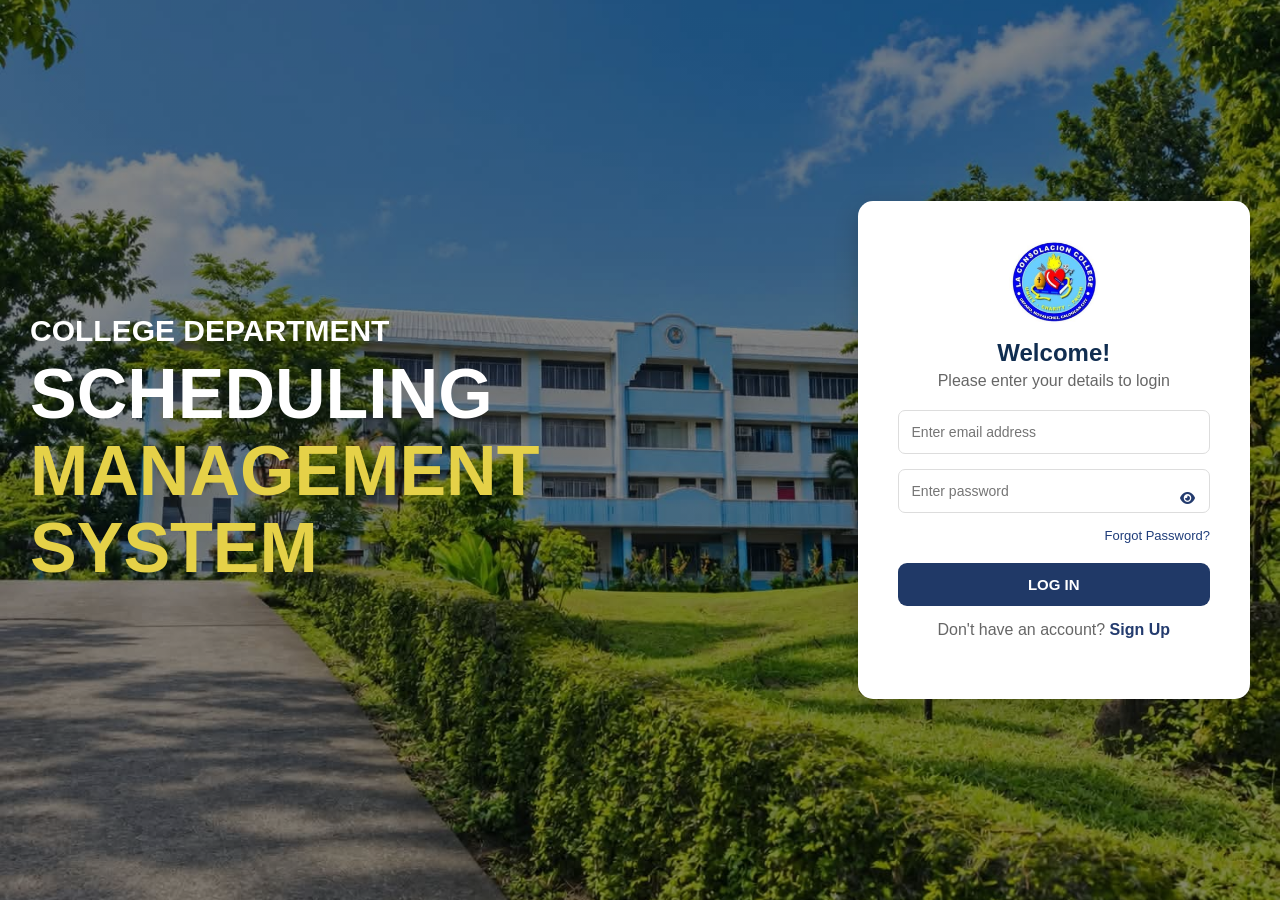
<file: index.html>
<!DOCTYPE html>
<html lang="en">

<head>
    <meta charset="UTF-8">
    <meta name="viewport" content="width=device-width, initial-scale=1.0">

    <title>Scheduling Management System | LCCN</title>

    <link rel="stylesheet" href="css/style.css">
    <link rel="stylesheet" href="https://cdnjs.cloudflare.com/ajax/libs/font-awesome/6.5.1/css/all.min.css">
</head>

<body>

    <!-- LOGIN PAGE -->
    <div class="overlay">

        <div class="left-side">
            <h3>COLLEGE DEPARTMENT</h3>
            <h1>SCHEDULING</h1>
            <h1 class="highlight">MANAGEMENT SYSTEM</h1>
        </div>

        <div class="login-card">

            <img src="images/logo.png" class="logo" alt="LCCN Logo">

            <h2>Welcome!</h2>
            <p>Please enter your details to login</p>

            <form id="loginForm">

                <input type="email" id="email" name="email"
                    placeholder="Enter email address" required>

                <div class="password-container">
                    <input type="password" id="password" name="password"
                        placeholder="Enter password" required>

                    <button type="button" class="password-toggle"
                        onclick="togglePassword()" aria-label="Show password">
                        <i class="fa-solid fa-eye" id="loginEye"></i>
                    </button>
                </div>

                <a href="#" class="forgot"
                    onclick="openResetPassword(); return false;">
                    Forgot Password?
                </a>

                <button type="submit" class="login-button">
                    LOG IN
                </button>

            </form>

            <p class="signup">
                Don't have an account?
                <a href="#" onclick="openSignup(); return false;">Sign Up</a>
            </p>

        </div>
    </div>


    <!-- SIGN UP MODAL -->
    <div class="modal-overlay" id="signupModal">

        <div class="signup-modal">

            <button type="button" class="close-modal"
                onclick="closeSignup()" aria-label="Close modal">
                <i class="fa-solid fa-xmark"></i>
            </button>

            <div class="modal-header">

                <h2>Sign Up</h2>
                <p>Create your account right now to reserve your queue</p>

            </div>

            <form id="signupForm">

                <div class="form-group">
                    <label for="fullName">Full name</label>
                    <input type="text" id="fullName" name="full_name"
                        placeholder="" required>
                </div>

                <div class="form-group">
                    <label for="signupEmail">LCCN Email</label>
                    <input type="email" id="signupEmail" name="email"
                        placeholder="" required>
                </div>

                <div class="form-group">
                    <label for="mobile">Mobile Number</label>
                    <input type="tel" id="mobile" name="mobile"
                        placeholder="" pattern="09[0-9]{9}"
                        maxlength="11" required>
                </div>

                <div class="form-group">
                    <label for="studentNo">Student No</label>
                    <input type="text" id="studentNo" name="student_no"
                        placeholder="" required>
                </div>

                <div class="form-group">
                    <label for="signupPassword">Password</label>

                    <div class="password-container">
                        <input type="password" id="signupPassword"
                            name="password" placeholder=""
                            minlength="8" required>

                        <button type="button" class="password-toggle"
                            onclick="toggleSignupPassword()"
                            aria-label="Show password">
                            <i class="fa-solid fa-eye"></i>
                        </button>
                    </div>
                </div>

                <div class="form-group">
                    <label for="confirmPassword">Confirm Password</label>

                    <div class="password-container">
                        <input type="password" id="confirmPassword"
                            name="confirm_password" placeholder=""
                            required>

                        <button type="button" class="password-toggle"
                            onclick="toggleConfirmPassword()"
                            aria-label="Show confirm password">
                            <i class="fa-solid fa-eye"></i>
                        </button>
                    </div>
                </div>

                <!-- ASSESSMENT FORM UPLOAD -->
                <div class="form-group">
                    <label for="assessmentForm">Student Assessment Form</label>

                    <label class="upload-box" for="assessmentForm">

                        <span class="upload-icon">
                            <i class="fa-solid fa-image"></i>
                        </span>

                        <span id="fileName">
                            Upload Student Assessment Form
                        </span>

                        <input type="file"
                            id="assessmentForm"
                            name="assessment_form"
                            accept=".pdf,.jpg,.jpeg,.png"
                            required>

                    </label>
                </div>

                <div id="signupMessage" class="form-message"></div>

                <button type="submit" class="signup-button">
                    SIGN UP
                </button>

            </form>

            <p class="modal-login">
                Already have an account?
                <a href="#" onclick="closeSignup(); return false;">Log In</a>
            </p>

        </div>
    </div>


    <!-- REGISTRATION SUCCESS MODAL -->
    <div class="modal-overlay" id="successModal">

        <div class="success-modal">

            <div class="success-icon">
                <i class="fa-solid fa-user-plus"></i>
            </div>

            <h3>Account Registered!</h3>

            <p>
                Please wait for Registrar's verification
                which will be sent to your email.
            </p>

            <button type="button" class="success-login-button"
                onclick="closeSuccess()">
                LOG IN
            </button>

        </div>
    </div>


    <!-- RESET PASSWORD MODAL -->
    <div class="modal-overlay" id="resetPasswordModal">

        <div class="reset-password-modal">

            <button type="button" class="close-modal"
                onclick="closeResetPassword()" aria-label="Close modal">
                <i class="fa-solid fa-xmark"></i>
            </button>

            <div class="reset-header">

                <div class="reset-icon">
                    <i class="fa-solid fa-lock"></i>
                </div>

                <h2>RESET YOUR PASSWORD</h2>

                <p>
                    Password must be at least 8 characters and include
                    uppercase, lowercase, and special characters.
                </p>

            </div>

            <form id="resetPasswordForm">

                <div class="form-group">

                    <label for="newPassword"></label>

                    <div class="password-container">

                        <input type="password" id="newPassword"
                            placeholder=" NEW PASSWORD" minlength="8"
                            autocomplete="new-password" required>

                        <button type="button" class="password-toggle"
                            onclick="toggleResetPassword('newPassword', 'newPasswordEye')"
                            aria-label="Show new password">

                            <i class="fa-solid fa-eye" id="newPasswordEye"></i>

                        </button>

                    </div>
                </div>

                <div class="form-group">

                    <label for="confirmNewPassword"></label>

                    <div class="password-container">

                        <input type="password" id="confirmNewPassword"
                            placeholder="CONFIRM PASSWORD"
                            autocomplete="new-password" required>

                        <button type="button" class="password-toggle"
                            onclick="toggleResetPassword('confirmNewPassword', 'confirmNewPasswordEye')"
                            aria-label="Show confirm password">

                            <i class="fa-solid fa-eye" id="confirmNewPasswordEye"></i>

                        </button>

                    </div>
                </div>

                <div id="resetMessage" class="reset-message"
                    aria-live="polite"></div>

                <button type="submit" class="reset-button">
                    Reset Password
                </button>

            </form>

        </div>
    </div>


    <script src="js/script.js"></script>

</body>
</html>
</file>
<file: css/style.css>
/* ==============================
   GLOBAL
============================== */

* {
    margin: 0;
    padding: 0;
    box-sizing: border-box;
    font-family: 'Segoe UI', sans-serif;
}

body {
    background:
        linear-gradient(rgba(0,0,0,.48), rgba(0,0,0,.48)),
        url('../images/background.jpg');

    background-size: cover;
    background-position: center;
    background-repeat: no-repeat;
    background-attachment: fixed;
    min-height: 100vh;
}


/* ==============================
   LOGIN LAYOUT
============================== */

.overlay {
    width: 100%;
    min-height: 100vh;
    display: flex;
    justify-content: space-around;
    align-items: center;
    padding: 30px;
    gap: 30px;
}

.left-side {
    color: white;
}

.left-side h3 {
    font-size: 30px;
    margin-bottom: 8px;
}

.left-side h1 {
    font-size: 70px;
    font-weight: 800;
    line-height: 1.1;
}

.highlight {
    color: #e5d148;
}


/* ==============================
   LOGIN CARD
============================== */

.login-card {
    width: 400px;
    max-width: 100%;
    background: white;
    padding: 40px;
    border-radius: 15px;
    text-align: center;
    box-shadow: 0 8px 25px rgba(0,0,0,.2);
}

.logo {
    width: 90px;
    margin-bottom: 10px;
    object-fit: contain;
}

.login-card h2 {
    color: #102d50;
    margin-bottom: 5px;
}

.login-card p {
    color: #666;
    margin-bottom: 20px;
}

.login-card input {
    width: 100%;
    padding: 13px;
    margin-bottom: 15px;
    border: 1px solid #ddd;
    border-radius: 7px;
    outline: none;
    font-size: 14px;
}

.login-card input:focus {
    border-color: #233b6e;
}


/* ==============================
   PASSWORD EYE ICON
============================== */

.password-container {
    position: relative;
    width: 100%;
}

.password-container input {
    width: 100%;
    padding-right: 48px;
}

.password-toggle {
    position: absolute;
    top: 0;
    right: 5px;
    width: 35px;
    height: 100%;
    padding: 0;
    background: transparent;
    color: #233b6e;
    border: none;
    cursor: pointer;
    display: flex;
    justify-content: center;
    align-items: center;
    z-index: 5;
}

.password-toggle:hover {
    background: transparent;
    color: #14284f;
}

input[type="password"]::-ms-reveal,
input[type="password"]::-ms-clear {
    display: none;
}


/* ==============================
   FORGOT PASSWORD
============================== */

.forgot {
    display: block;
    text-align: right;
    text-decoration: none;
    font-size: 13px;
    color: #1f3d7a;
    margin-bottom: 20px;
}

.forgot:hover {
    text-decoration: underline;
}


/* ==============================
   BUTTONS
============================== */

.login-button,
.signup-button {
    width: 100%;
    padding: 13px;
    background: #203967;
    border: none;
    color: white;
    font-size: 15px;
    font-weight: bold;
    border-radius: 9px;
    cursor: pointer;
    transition: .3s;
}

.login-button:hover,
.signup-button:hover {
    background: #14284f;
}

.signup {
    margin-top: 15px;
}

.signup a {
    color: #233b6e;
    text-decoration: none;
    font-weight: bold;
}


/* ==============================
   MODAL OVERLAY
============================== */

.modal-overlay {
    display: none;
    position: fixed;
    inset: 0;
    width: 100%;
    height: 100%;
    background: rgba(0,0,0,.52);
    justify-content: center;
    align-items: center;
    padding: 15px;
    z-index: 1000;
    backdrop-filter: blur(1px);
}

.modal-overlay.active {
    display: flex;
}


/* ==============================
   SIGN UP MODAL
============================== */

.signup-modal {
    position: relative;
    background: #fff;
    width: 320px;
    max-width: 100%;
    max-height: 94vh;
    overflow-y: auto;
    padding: 20px 31px 25px;
    border-radius: 12px;
    text-align: center;
    box-shadow: 0 10px 35px rgba(0,0,0,.2);
    animation: modalShow .25s ease;
}

@keyframes modalShow {
    from {
        opacity: 0;
        transform: translateY(12px) scale(.98);
    }

    to {
        opacity: 1;
        transform: translateY(0) scale(1);
    }
}


/* ==============================
   SIGN UP HEADER
============================== */

.modal-header {
    margin-bottom: 18px;
}

.modal-header h2 {
    color: #073967;
    font-size: 24px;
    font-weight: 750;
    margin-bottom: 3px;
}

.modal-header p {
    color: #718096;
    font-size: 8px;
}


/* ==============================
   FORM GROUPS
============================== */

.form-group {
    text-align: left;
    margin-bottom: 10px;
}

.form-group > label {
    display: block;
    margin-bottom: 4px;
    color: #31577e;
    font-size: 9px;
    font-weight: 500;
}

.form-group input:not([type="file"]) {
    width: 100%;
    height: 25px;
    padding: 4px 9px;
    border: 1px solid #d8d8d8;
    background: #fafafa;
    border-radius: 5px;
    outline: none;
    font-size: 10px;
    color: #333;
}

.form-group input:focus {
    border-color: #31568a;
    background: #fff;
}

.form-group .password-container input {
    padding-right: 35px;
}


/* ==============================
   SIGN UP PASSWORD EYE
============================== */

.signup-modal .password-toggle {
    right: 3px;
    width: 28px;
    color: #18375f;
    font-size: 10px;
}


/* ==============================
   ASSESSMENT FORM UPLOAD
============================== */

.upload-box {
    position: relative;
    display: flex !important;
    align-items: center;
    gap: 8px;
    width: 100%;
    height: 30px;
    padding: 4px 7px;
    background: #f4f6fa;
    border: 1px solid #d8dce5;
    border-radius: 5px;
    cursor: pointer;
    transition: .2s;
    overflow: hidden;
}

.upload-box:hover {
    background: #eaf0fa;
    border-color: #31568a;
}

.upload-icon {
    width: 19px;
    height: 19px;
    min-width: 19px;
    display: flex;
    align-items: center;
    justify-content: center;
    background: #102e5c;
    color: white;
    border-radius: 4px;
    font-size: 11px;
}

.upload-box #fileName {
    font-size: 9px;
    font-weight: 400;
    color: #354b69;
    white-space: nowrap;
    overflow: hidden;
    text-overflow: ellipsis;
}

.upload-box input[type="file"] {
    position: absolute;
    inset: 0;
    width: 100%;
    height: 100%;
    opacity: 0;
    cursor: pointer;
}


/* ==============================
   SIGN UP BUTTON
============================== */

.signup-modal .signup-button {
    width: 90%;
    height: 33px;
    padding: 7px;
    margin-top: 9px;
    background: #203967;
    border-radius: 9px;
    font-size: 12px;
}

.signup-modal .signup-button:hover {
    background: #14284f;
}


/* ==============================
   MODAL LOGIN LINK
============================== */

.modal-login {
    margin-top: 9px;
    color: #666;
    font-size: 9px;
}

.modal-login a {
    color: #203967;
    text-decoration: none;
    font-weight: bold;
}

.modal-login a:hover {
    text-decoration: underline;
}


/* ==============================
   CLOSE MODAL BUTTON
============================== */

.close-modal {
    position: absolute;
    top: 8px;
    right: 10px;
    width: 25px;
    height: 25px;
    padding: 0;
    background: transparent;
    color: #777;
    border: none;
    font-size: 17px;
    cursor: pointer;
    z-index: 10;
}

.close-modal:hover {
    background: transparent;
    color: #d00;
}


/* ==============================
   SIGN UP FORM MESSAGE
============================== */

.form-message {
    display: none;
    padding: 8px;
    margin-bottom: 8px;
    border-radius: 5px;
    font-size: 11px;
    text-align: left;
}

.form-message.error {
    display: block;
    background: #fff0f0;
    color: #c62828;
    border: 1px solid #f5c2c2;
}


/* ==============================
   REGISTRATION SUCCESS MODAL
============================== */

.success-modal {
    position: relative;
    width: 300px;
    max-width: 100%;
    background: white;
    border-radius: 12px;
    padding: 25px 30px;
    text-align: center;
    box-shadow: 0 10px 35px rgba(0,0,0,.25);
    animation: modalShow .25s ease;
}

.success-icon {
    width: 85px;
    height: 85px;
    margin: 0 auto 12px;
    display: flex;
    align-items: center;
    justify-content: center;
    background: linear-gradient(145deg, #555, #222);
    color: white;
    border: 3px solid #ddd;
    border-radius: 50%;
    font-size: 38px;
    box-shadow: 0 3px 6px rgba(0,0,0,.2);
}

.success-modal h3 {
    color: #203967;
    font-size: 13px;
    font-weight: 600;
    margin-bottom: 6px;
}

.success-modal p {
    color: #536583;
    font-size: 8px;
    line-height: 1.5;
    margin-bottom: 18px;
}

.success-login-button {
    width: 100%;
    height: 34px;
    background: #203967;
    color: white;
    border: none;
    border-radius: 8px;
    font-size: 12px;
    font-weight: bold;
    cursor: pointer;
    transition: .3s;
}

.success-login-button:hover {
    background: #14284f;
}


/* ==============================
   RESET PASSWORD MODAL
============================== */

.reset-password-modal {
    position: relative;
    background: white;
    width: 400px;
    max-width: 100%;
    max-height: 90vh;
    overflow-y: auto;
    padding: 35px;
    border-radius: 15px;
    text-align: center;
    box-shadow: 0 10px 35px rgba(0,0,0,.25);
    animation: modalShow .25s ease;
}

.reset-header {
    margin-bottom: 25px;
}

.reset-icon {
    width: 60px;
    height: 60px;
    background: #edf2fb;
    color: #233b6e;
    border-radius: 50%;
    display: flex;
    justify-content: center;
    align-items: center;
    margin: 0 auto 15px;
    font-size: 25px;
}

.reset-header h2 {
    color: #1f3d7a;
    font-size: 21px;
    font-weight: 800;
    margin-bottom: 10px;
}

.reset-header p {
    color: #777;
    font-size: 12px;
    line-height: 1.6;
}

.reset-password-modal .form-group {
    margin-bottom: 18px;
}

.reset-password-modal .form-group label {
    color: #333;
    font-size: 12px;
    font-weight: 700;
    letter-spacing: .4px;
}

.reset-password-modal .form-group input {
    height: 43px;
    padding: 10px 45px 10px 12px;
    font-size: 13px;
}

.reset-password-modal .password-toggle {
    height: 43px;
}

.reset-button {
    width: 100%;
    padding: 13px;
    margin-top: 8px;
    background: #233b6e;
    color: white;
    border: none;
    border-radius: 8px;
    font-size: 14px;
    font-weight: bold;
    cursor: pointer;
    transition: .3s;
}

.reset-button:hover {
    background: #14284f;
}


/* ==============================
   RESET PASSWORD MESSAGES
============================== */

.reset-message {
    display: none;
    padding: 10px;
    margin-bottom: 12px;
    border-radius: 7px;
    font-size: 12px;
    text-align: left;
}

.reset-message.error {
    display: block;
    background: #fff0f0;
    color: #c62828;
    border: 1px solid #f5c2c2;
}

.reset-message.success {
    display: block;
    background: #edf8f0;
    color: #23743b;
    border: 1px solid #b9e2c4;
}


/* ==============================
   SCROLLBAR
============================== */

.signup-modal::-webkit-scrollbar,
.reset-password-modal::-webkit-scrollbar {
    width: 5px;
}

.signup-modal::-webkit-scrollbar-thumb,
.reset-password-modal::-webkit-scrollbar-thumb {
    background: #c5ccda;
    border-radius: 10px;
}


/* ==============================
   MOBILE RESPONSIVE
============================== */

@media (max-width: 900px) {

    .overlay {
        flex-direction: column;
        justify-content: center;
        text-align: center;
        padding: 25px 15px;
    }

    .left-side h1 {
        font-size: 45px;
    }

    .left-side h3 {
        font-size: 22px;
    }

    .login-card {
        width: 400px;
    }
}

@media (max-width: 480px) {

    .left-side h1 {
        font-size: 32px;
    }

    .left-side h3 {
        font-size: 18px;
    }

    .login-card {
        padding: 25px;
    }

    .signup-modal {
        width: 320px;
        padding: 22px 25px;
    }

    .reset-password-modal {
        padding: 30px 22px;
    }

}
</file>
